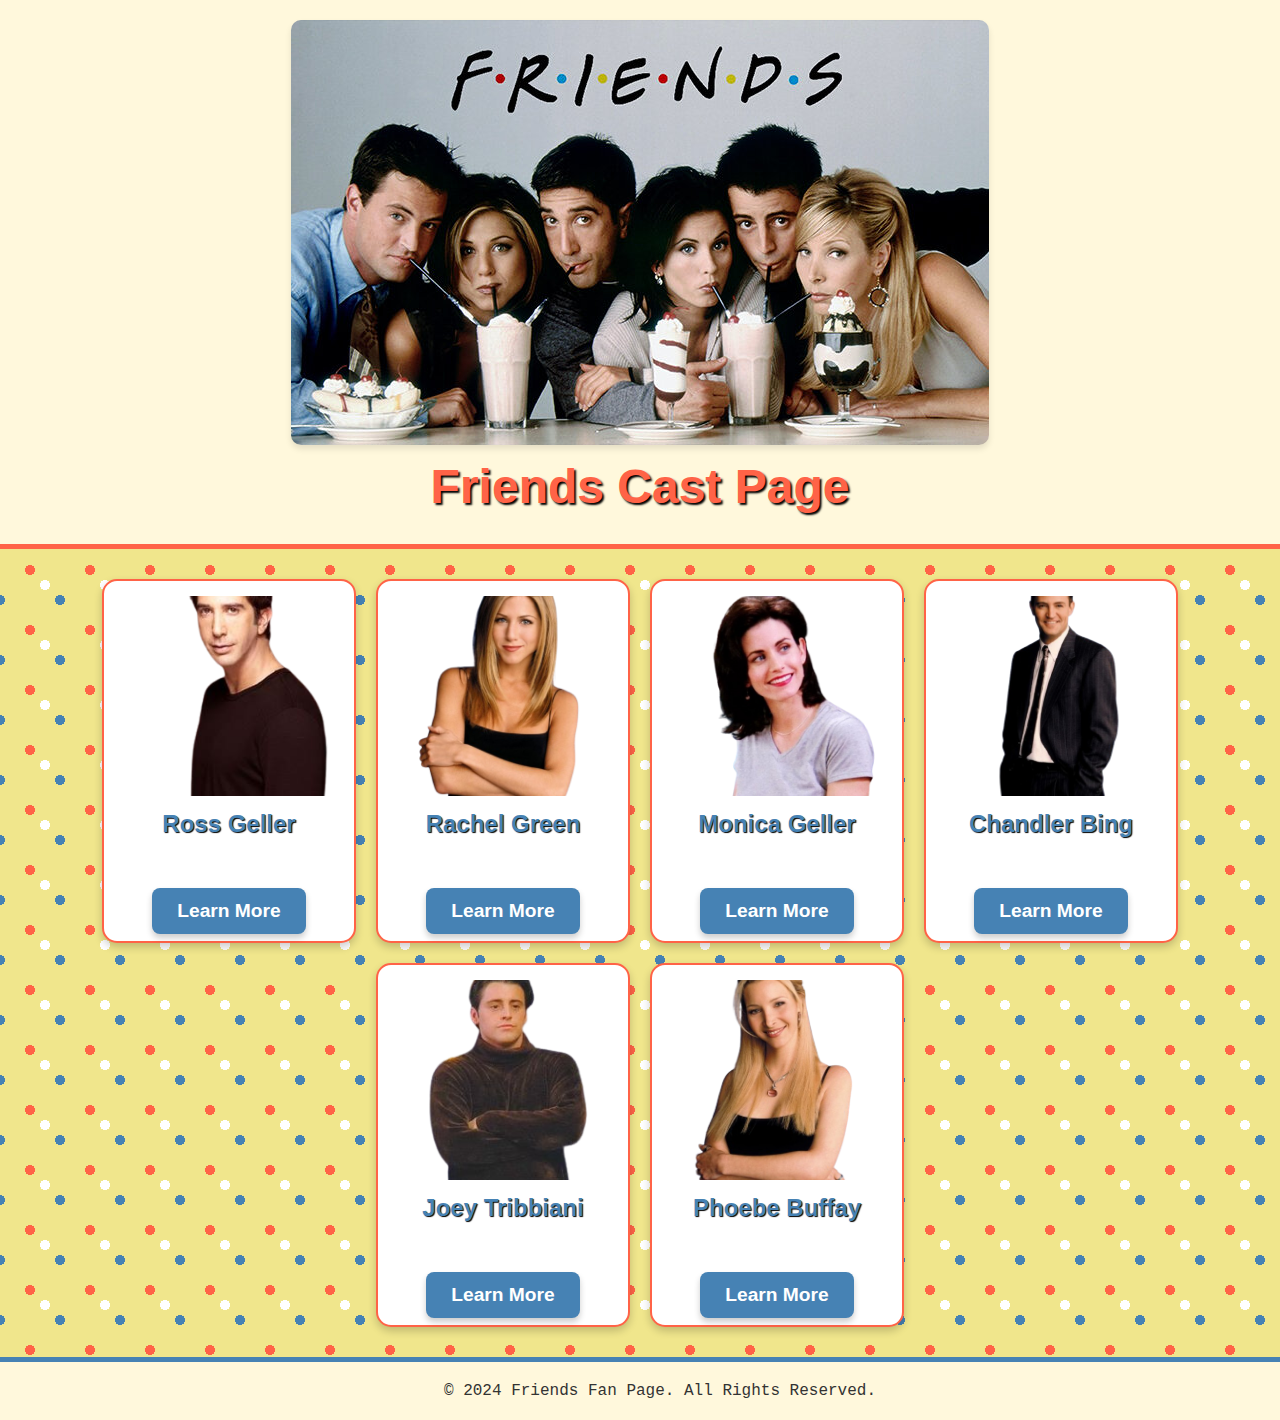
<file: month1-week3/pages/index.html>
<!DOCTYPE html>
<html lang="en">
<head>
  <meta charset="UTF-8">
  <meta name="viewport" content="width=device-width, initial-scale=1.0">
  <title>Friends Themed Page</title>
  <link rel="stylesheet" href="../css/styles.css">
</head>
<body>
  <header class="header">
    <img src="../assets/friends-group.jpg" alt="Friends Cast" class="header-image">
    <h1 class="title">Friends Cast Page</h1>
  </header>

  <main class="cast-container">
    <div class="cast-member">
      <img src="../assets/ross.png" alt="Ross Geller" class="cast-image">
      <h2>Ross Geller</h2>
      <button class="learn-more" onclick="window.location.href='ross.html'">Learn More</button>
    </div>
    <div class="cast-member">
      <img src="../assets/rachel.png" alt="Rachel Green" class="cast-image">
      <h2>Rachel Green</h2>
      <button class="learn-more" onclick="window.location.href='rachel.html'">Learn More</button>
    </div>
    <div class="cast-member">
      <img src="../assets/monica.png" alt="Monica Geller" class="cast-image">
      <h2>Monica Geller</h2>
      <button class="learn-more" onclick="window.location.href='monica.html'">Learn More</button>
    </div>
    <div class="cast-member">
      <img src="../assets/chandler.png" alt="Chandler Bing" class="cast-image">
      <h2>Chandler Bing</h2>
      <button class="learn-more" onclick="window.location.href='chandler.html'">Learn More</button>
    </div>
    <div class="cast-member">
      <img src="../assets/joey.png" alt="Joey Tribbiani" class="cast-image">
      <h2>Joey Tribbiani</h2>
      <button class="learn-more" onclick="window.location.href='joey.html'">Learn More</button>
    </div>
    <div class="cast-member">
      <img src="../assets/phoebe.png" alt="Phoebe Buffay" class="cast-image">
      <h2>Phoebe Buffay</h2>
      <button class="learn-more" onclick="window.location.href='phoebe.html'">Learn More</button>
    </div>
  </main>

  <footer class="footer">
    <p>© 2024 Friends Fan Page. All Rights Reserved.</p>
  </footer>
</body>
</html>
</file>
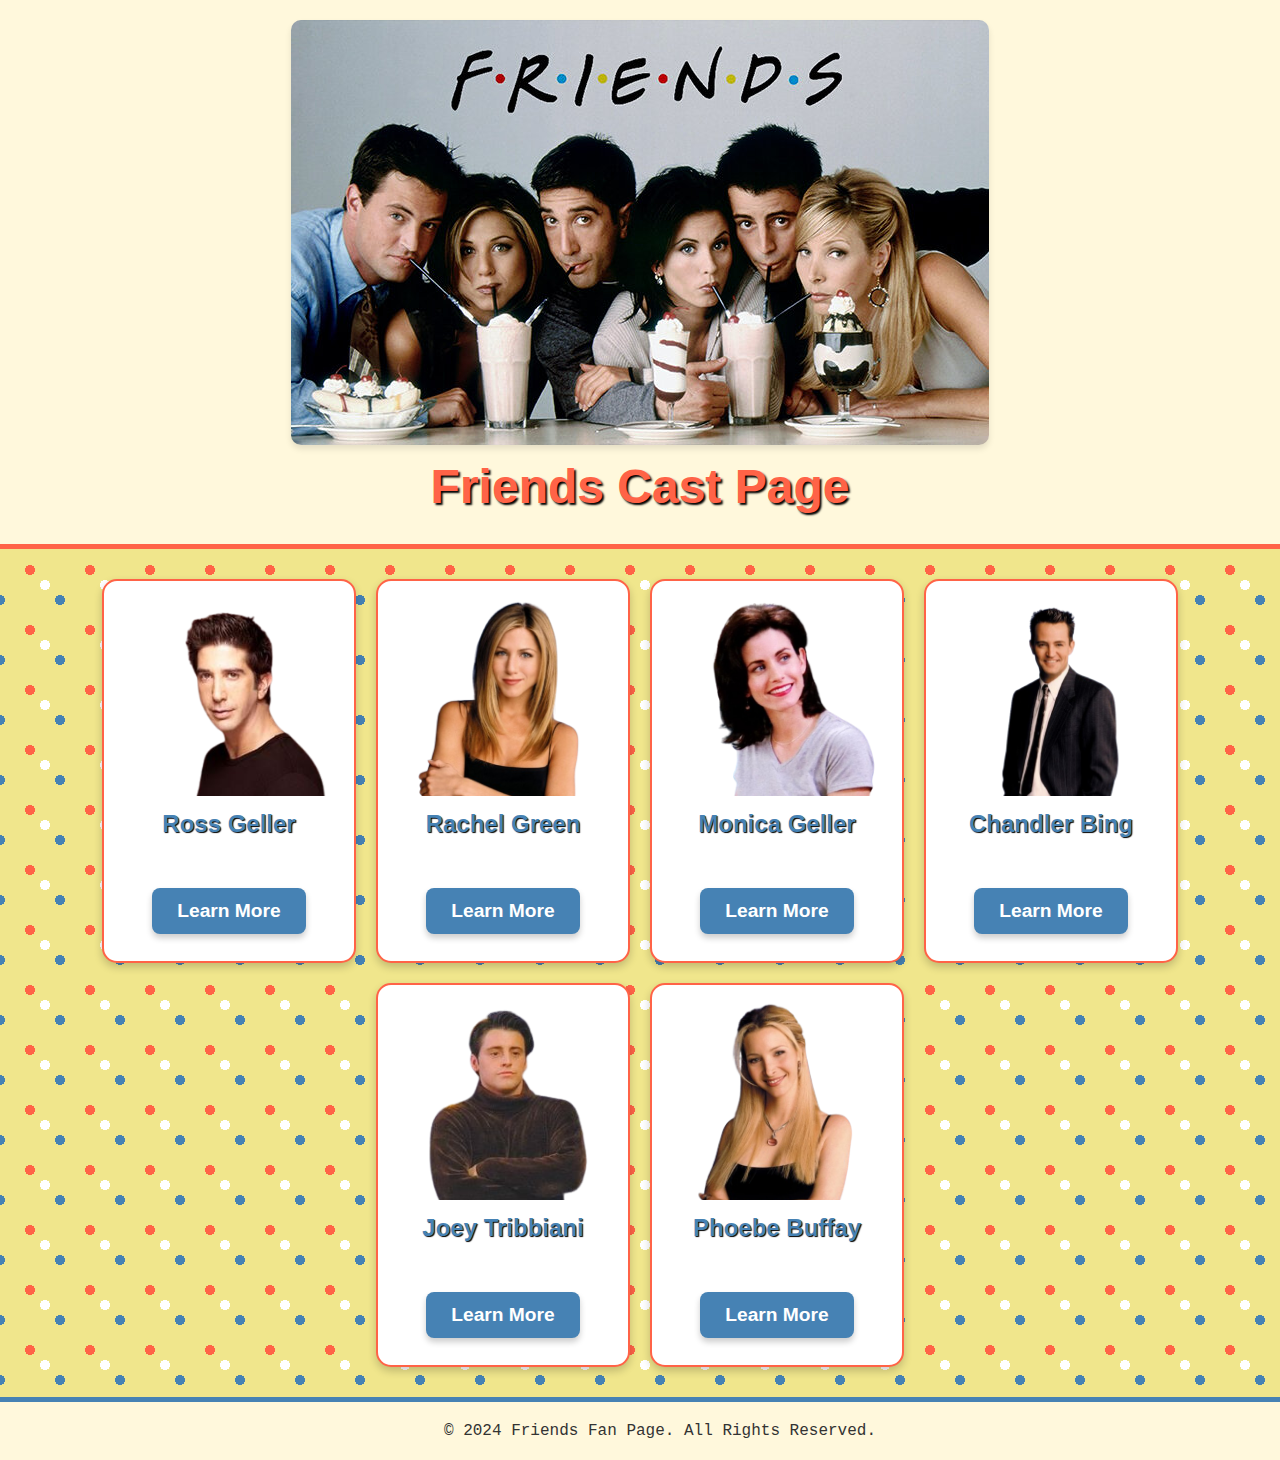
<file: month1-week4/pages/index.html>
<!DOCTYPE html>
<html lang="en">
<head>
  <meta charset="UTF-8">
  <meta name="viewport" content="width=device-width, initial-scale=1.0">
  <title>Friends Themed Page</title>
  <link rel="stylesheet" href="../css/styles.css">
  <script src="https://code.jquery.com/jquery-3.6.0.min.js"></script>
  <script src="../js/script.js"></script>
</head>
<body>
  <header class="header">
    <img src="../assets/friends-group.jpg" alt="Friends Cast" class="header-image">
    <h1 class="title">Friends Cast Page</h1>
  </header>

  <main class="cast-container">
    <div class="cast-member">
      <img src="" alt="Character Image" class="cast-image">
      <h2></h2>
      <button class="learn-more">Learn More</button>
    </div>
    <div class="cast-member">
      <img src="" alt="Character Image" class="cast-image">
      <h2></h2>
      <button class="learn-more">Learn More</button>
    </div>
    <div class="cast-member">
      <img src="" alt="Character Image" class="cast-image">
      <h2></h2>
      <button class="learn-more">Learn More</button>
    </div>
    <div class="cast-member">
      <img src="" alt="Character Image" class="cast-image">
      <h2></h2>
      <button class="learn-more">Learn More</button>
    </div>
    <div class="cast-member">
      <img src="" alt="Character Image" class="cast-image">
      <h2></h2>
      <button class="learn-more">Learn More</button>
    </div>
    <div class="cast-member">
      <img src="" alt="Character Image" class="cast-image">
      <h2></h2>
      <button class="learn-more">Learn More</button>
    </div>
  </main>

  <footer class="footer">
    <p>© 2024 Friends Fan Page. All Rights Reserved.</p>
  </footer>

</body>
</html>
</file>
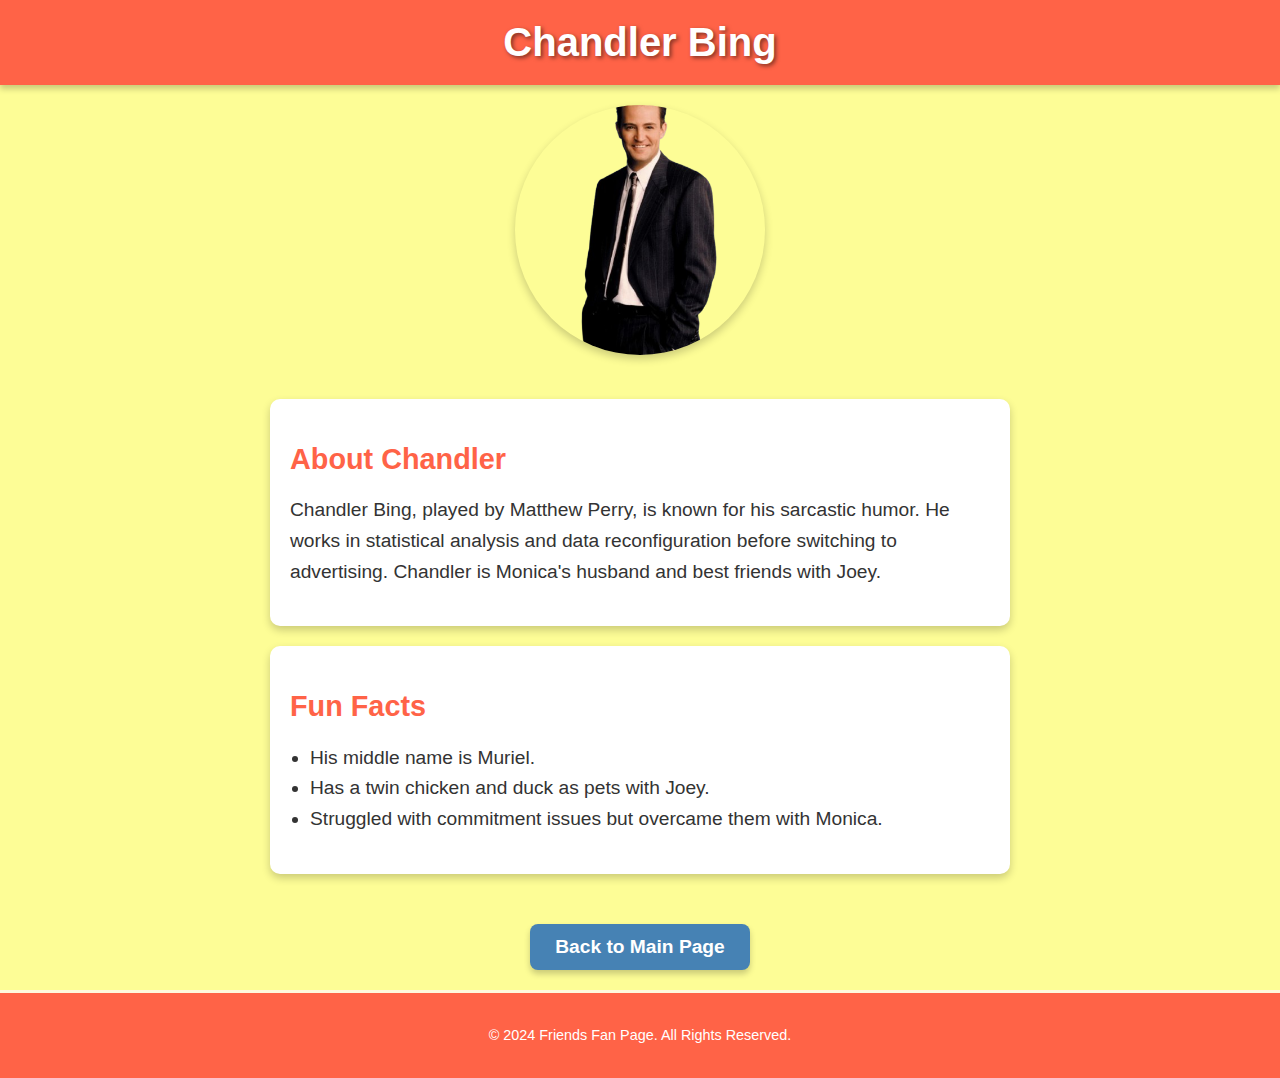
<file: month1-week3/pages/chandler.html>
<!DOCTYPE html>
<html lang="en">
<head>
  <meta charset="UTF-8">
  <meta name="viewport" content="width=device-width, initial-scale=1.0">
  <title>Chandler Bing - Friends</title>
  <link rel="stylesheet" href="../css/individual.css">
</head>
<body>
  <header class="header">
    <h1 class="title">Chandler Bing</h1>
  </header>

  <main class="cast-profile">
    <img src="../assets/chandler.png" alt="Chandler Bing" class="profile-image">
    <section class="character-info">
      <h2>About Chandler</h2>
      <p>Chandler Bing, played by Matthew Perry, is known for his sarcastic humor. He works in statistical analysis and data reconfiguration before switching to advertising. Chandler is Monica's husband and best friends with Joey.</p>
    </section>
    <section class="fun-facts">
      <h2>Fun Facts</h2>
      <ul>
        <li>His middle name is Muriel.</li>
        <li>Has a twin chicken and duck as pets with Joey.</li>
        <li>Struggled with commitment issues but overcame them with Monica.</li>
      </ul>
    </section>
    <button class="back-button" onclick="window.location.href='index.html'">Back to Main Page</button>
  </main>

  <footer class="footer">
    <p>© 2024 Friends Fan Page. All Rights Reserved.</p>
  </footer>
</body>
</html>
</file>
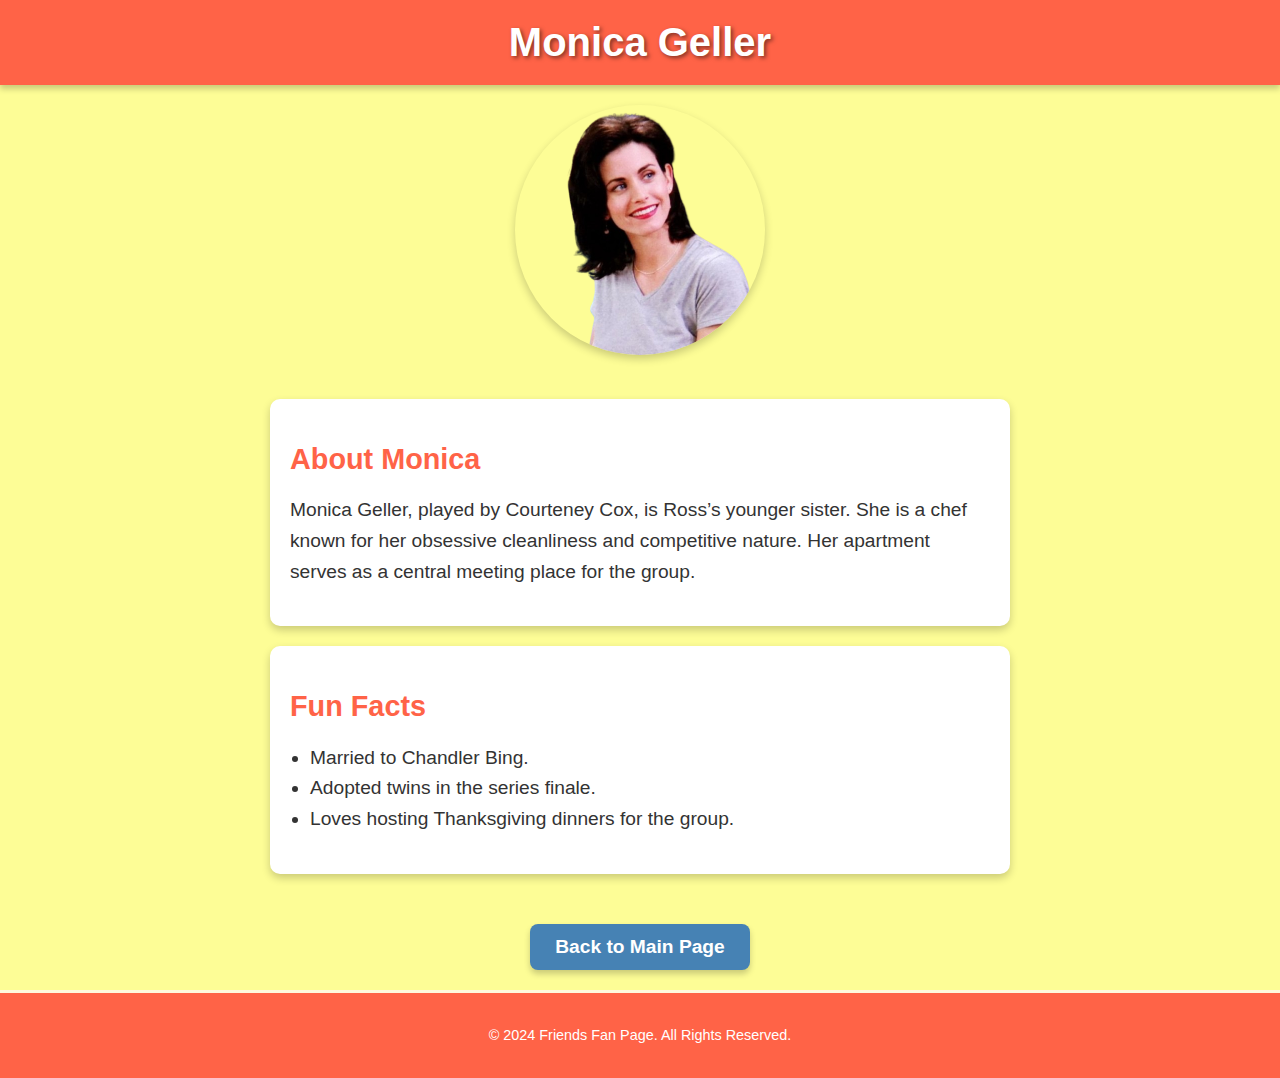
<file: month1-week3/pages/monica.html>
<!DOCTYPE html>
<html lang="en">
<head>
  <meta charset="UTF-8">
  <meta name="viewport" content="width=device-width, initial-scale=1.0">
  <title>Monica Geller - Friends</title>
  <link rel="stylesheet" href="../css/individual.css">
</head>
<body>
  <header class="header">
    <h1 class="title">Monica Geller</h1>
  </header>

  <main class="cast-profile">
    <img src="../assets/monica.png" alt="Monica Geller" class="profile-image">
    <section class="character-info">
      <h2>About Monica</h2>
      <p>Monica Geller, played by Courteney Cox, is Ross’s younger sister. She is a chef known for her obsessive cleanliness and competitive nature. Her apartment serves as a central meeting place for the group.</p>
    </section>
    <section class="fun-facts">
      <h2>Fun Facts</h2>
      <ul>
        <li>Married to Chandler Bing.</li>
        <li>Adopted twins in the series finale.</li>
        <li>Loves hosting Thanksgiving dinners for the group.</li>
      </ul>
    </section>
    <button class="back-button" onclick="window.location.href='index.html'">Back to Main Page</button>
  </main>

  <footer class="footer">
    <p>© 2024 Friends Fan Page. All Rights Reserved.</p>
  </footer>
</body>
</html>
</file>
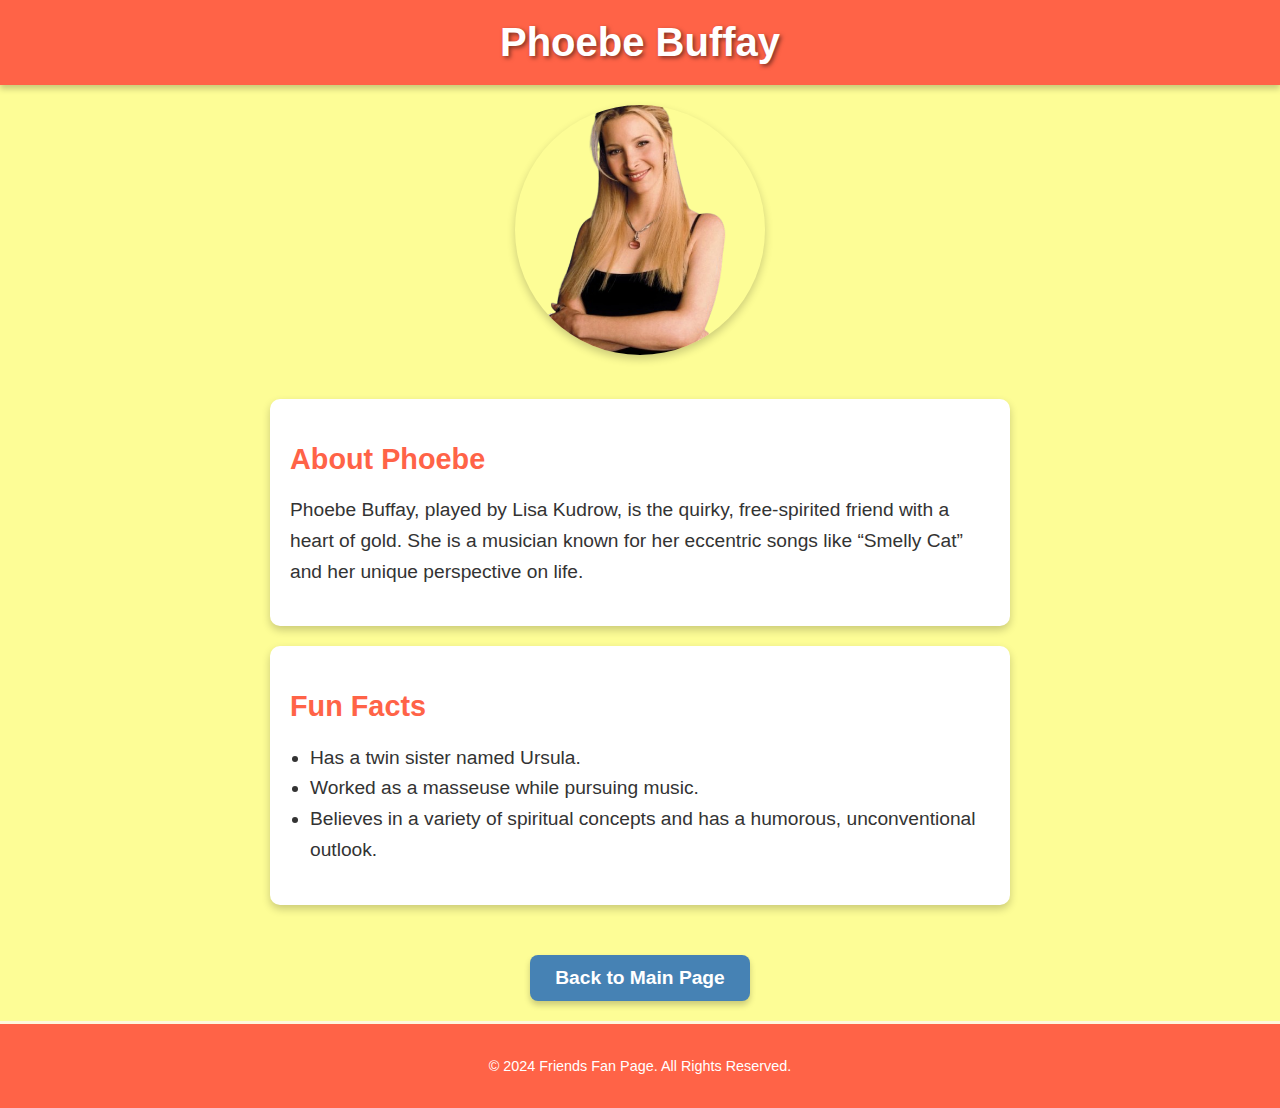
<file: month1-week3/pages/phoebe.html>
<!DOCTYPE html>
<html lang="en">
<head>
  <meta charset="UTF-8">
  <meta name="viewport" content="width=device-width, initial-scale=1.0">
  <title>Phoebe Buffay - Friends</title>
  <link rel="stylesheet" href="../css/individual.css">
</head>
<body>
  <header class="header">
    <h1 class="title">Phoebe Buffay</h1>
  </header>

  <main class="cast-profile">
    <img src="../assets/phoebe.png" alt="Phoebe Buffay" class="profile-image">
    <section class="character-info">
      <h2>About Phoebe</h2>
      <p>Phoebe Buffay, played by Lisa Kudrow, is the quirky, free-spirited friend with a heart of gold. She is a musician known for her eccentric songs like “Smelly Cat” and her unique perspective on life.</p>
    </section>
    <section class="fun-facts">
      <h2>Fun Facts</h2>
      <ul>
        <li>Has a twin sister named Ursula.</li>
        <li>Worked as a masseuse while pursuing music.</li>
        <li>Believes in a variety of spiritual concepts and has a humorous, unconventional outlook.</li>
      </ul>
    </section>
    <button class="back-button" onclick="window.location.href='index.html'">Back to Main Page</button>
  </main>

  <footer class="footer">
    <p>© 2024 Friends Fan Page. All Rights Reserved.</p>
  </footer>
</body>
</html>
</file>
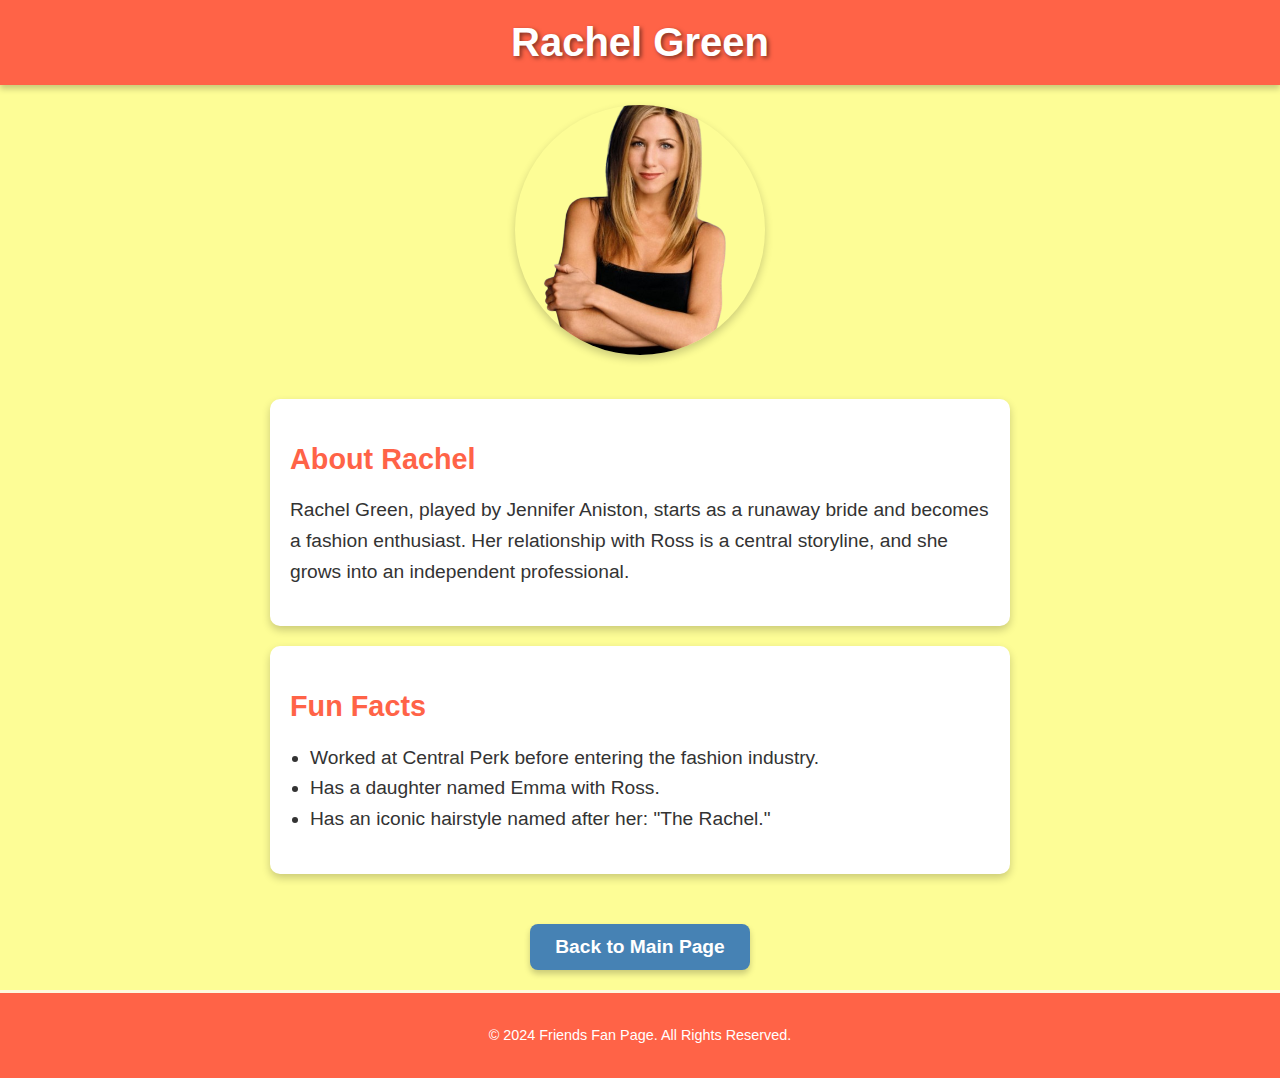
<file: month1-week3/pages/rachel.html>
<!DOCTYPE html>
<html lang="en">
<head>
  <meta charset="UTF-8">
  <meta name="viewport" content="width=device-width, initial-scale=1.0">
  <title>Rachel Green - Friends</title>
  <link rel="stylesheet" href="../css/individual.css">
</head>
<body>
  <header class="header">
    <h1 class="title">Rachel Green</h1>
  </header>

  <main class="cast-profile">
    <img src="../assets/rachel.png" alt="Rachel Green" class="profile-image">
    <section class="character-info">
      <h2>About Rachel</h2>
      <p>Rachel Green, played by Jennifer Aniston, starts as a runaway bride and becomes a fashion enthusiast. Her relationship with Ross is a central storyline, and she grows into an independent professional.</p>
    </section>
    <section class="fun-facts">
      <h2>Fun Facts</h2>
      <ul>
        <li>Worked at Central Perk before entering the fashion industry.</li>
        <li>Has a daughter named Emma with Ross.</li>
        <li>Has an iconic hairstyle named after her: "The Rachel."</li>
      </ul>
    </section>
    <button class="back-button" onclick="window.location.href='index.html'">Back to Main Page</button>
  </main>

  <footer class="footer">
    <p>© 2024 Friends Fan Page. All Rights Reserved.</p>
  </footer>
</body>
</html>
</file>
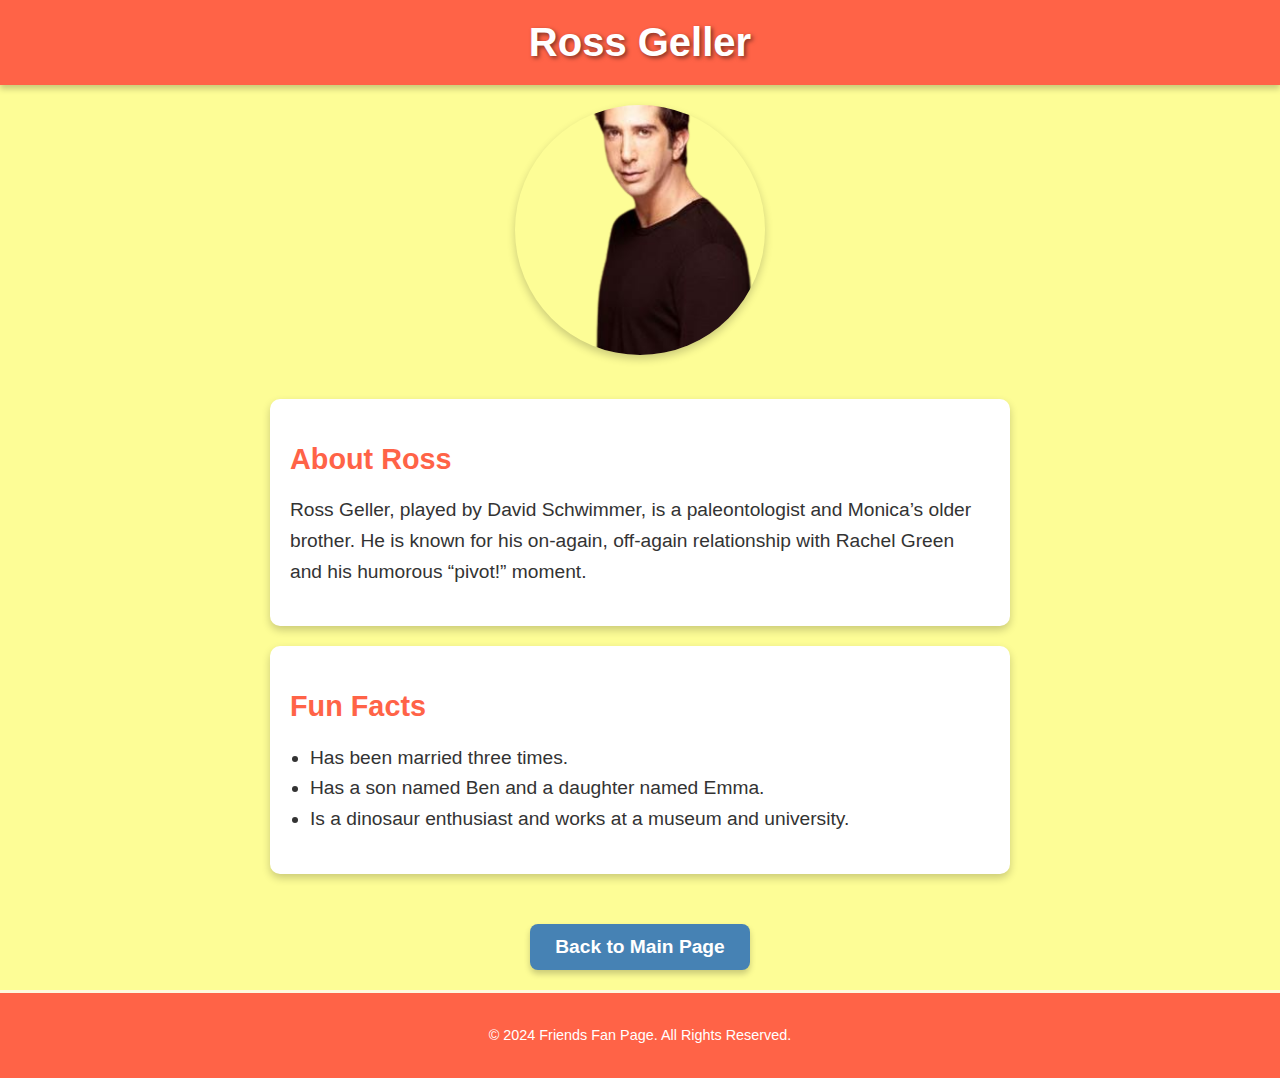
<file: month1-week3/pages/ross.html>
<!DOCTYPE html>
<html lang="en">
<head>
  <meta charset="UTF-8">
  <meta name="viewport" content="width=device-width, initial-scale=1.0">
  <title>Ross Geller - Friends</title>
  <link rel="stylesheet" href="../css/individual.css">
</head>
<body>
  <header class="header">
    <h1 class="title">Ross Geller</h1>
  </header>

  <main class="cast-profile">
    <img src="../assets/ross.png" alt="Ross Geller" class="profile-image">
    <section class="character-info">
      <h2>About Ross</h2>
      <p>Ross Geller, played by David Schwimmer, is a paleontologist and Monica’s older brother. He is known for his on-again, off-again relationship with Rachel Green and his humorous “pivot!” moment.</p>
    </section>
    <section class="fun-facts">
      <h2>Fun Facts</h2>
      <ul>
        <li>Has been married three times.</li>
        <li>Has a son named Ben and a daughter named Emma.</li>
        <li>Is a dinosaur enthusiast and works at a museum and university.</li>
      </ul>
    </section>
    <button class="back-button" onclick="window.location.href='index.html'">Back to Main Page</button>
  </main>

  <footer class="footer">
    <p>© 2024 Friends Fan Page. All Rights Reserved.</p>
  </footer>
</body>
</html>
</file>
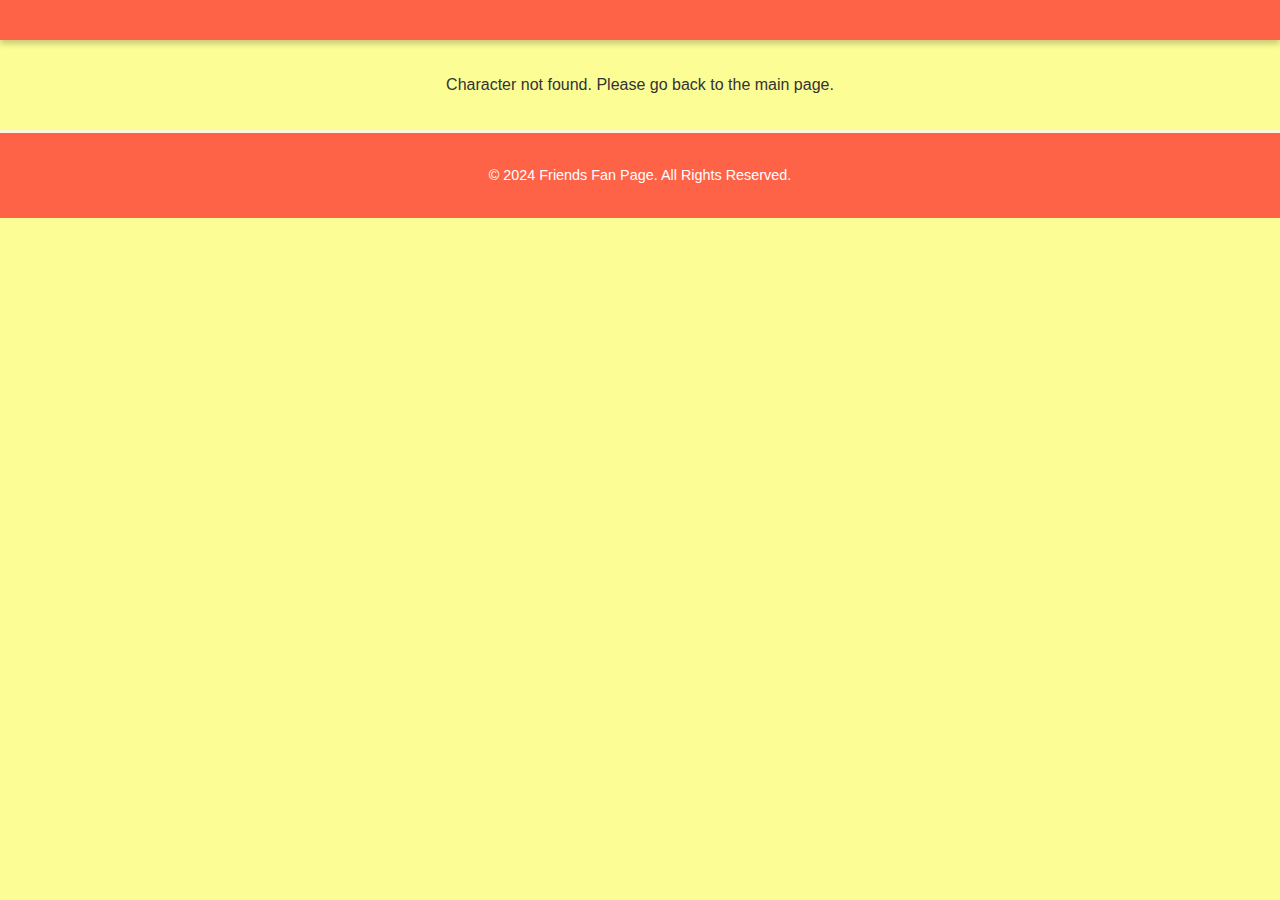
<file: month1-week4/pages/individual.html>
<!DOCTYPE html>
<html lang="en">
<head>
  <meta charset="UTF-8">
  <meta name="viewport" content="width=device-width, initial-scale=1.0">
  <title>Friends Individual Page</title>
  <link rel="stylesheet" href="../css/individual.css">
  <script src="https://code.jquery.com/jquery-3.6.0.min.js"></script>
  <script src="../js/individual.js" defer></script>
</head>
<body>
  <header class="header">
    <h1 class="title"></h1>
  </header>

  <main class="cast-profile">
    <img src="" alt="Character Image" class="profile-image">
    <section class="character-info">
      <h2>About</h2>
      <p></p>
    </section>
    <section class="fun-facts">
      <h2>Fun Facts</h2>
      <ul></ul>
    </section>
    <button class="back-button" onclick="window.location.href='index.html'">Back to Main Page</button>
  </main>

  <footer class="footer">
    <p>© 2024 Friends Fan Page. All Rights Reserved.</p>
  </footer>
</body>
</html>
</file>
<file: month1-week3/css/styles.css>
body {
    font-family: 'Arial', sans-serif;
    margin: 0;
    padding: 0;
    background-color: #f0e68c; /* Central Perk couch color inspiration */
    background-image: radial-gradient(circle, #ff6347 5px, transparent 5px), radial-gradient(circle, #4682b4 5px, transparent 5px), radial-gradient(circle, #fff 5px, transparent 5px);
    background-size: 60px 60px;
    background-position: 0 0, 30px 30px, 15px 15px;
    color: #333;
  }
  
  .header {
    text-align: center;
    background-color: #fff8dc; /* Slightly warm, creamy white */
    padding: 20px;
    border-bottom: 5px solid #ff6347; /* Tomato red for boldness */
  }
  
  .header-image {
    max-width: 100%;
    height: auto;
    border-radius: 10px;
    box-shadow: 0 4px 6px rgba(0, 0, 0, 0.1);
  }
  
  .title {
    margin: 10px 0;
    font-size: 3em;
    color: #ff6347;
    text-shadow: 2px 2px 2px #000;
  }
  
  .cast-container {
    display: flex;
    flex-wrap: wrap;
    justify-content: center;
    gap: 20px;
    padding: 30px;
  }
  
  .cast-member {
    text-align: center;
    background-color: #fff;
    border: 2px solid #ff6347; /* Accent with show’s palette */
    border-radius: 15px;
    padding: 15px;
    width: 220px;
    height: 330px;
    box-shadow: 0 4px 8px rgba(0, 0, 0, 0.2);
    transition: transform 0.2s ease, box-shadow 0.2s ease;
  }
  
  .cast-member:hover {
    transform: scale(1.05);
    box-shadow: 0 6px 12px rgba(0, 0, 0, 0.3);
  }
  
  .cast-image {
    width: 100%;
    height: auto;
    max-height: 200px;
    object-fit: cover;
    border-radius: 10px;
  }
  
  .cast-member h2 {
    margin-top: 10px;
    font-size: 1.5em;
    color: #4682b4; /* Steel blue */
    text-shadow: 1px 1px 1px #000;
  }
  
  footer {
    text-align: center;
    padding: 20px;
    background-color: #fff8dc;
    position: relative;
    bottom: 0;
    width: 100%;
    border-top: 5px solid #4682b4;
    font-family: 'Courier New', Courier, monospace;
  }

  button {
    margin-top: 30px;
    padding: 12px 25px;
    font-size: 1.2em;
    font-weight: bold;
    color: white;
    background-color: #4682b4; /* Cool blue for contrast */
    border: none;
    border-radius: 8px;
    cursor: pointer;
    transition: background-color 0.3s, transform 0.2s;
    box-shadow: 0 4px 6px rgba(0, 0, 0, 0.2);
  }
  
  button:hover {
    background-color: #4169e1;
    transform: scale(1.05);
    box-shadow: 0 6px 12px rgba(0, 0, 0, 0.3);
  }
  
  footer p {
    margin: 0;
    font-size: 1em;
    color: #333;
  }
</file>
<file: month1-week4/css/styles.css>
body {
  font-family: 'Arial', sans-serif;
  margin: 0;
  padding: 0;
  background-color: #f0e68c; /* Central Perk couch color inspiration */
  background-image: radial-gradient(circle, #ff6347 5px, transparent 5px), 
                    radial-gradient(circle, #4682b4 5px, transparent 5px), 
                    radial-gradient(circle, #fff 5px, transparent 5px);
  background-size: 60px 60px;
  background-position: 0 0, 30px 30px, 15px 15px;
  color: #333;
}

.header {
  text-align: center;
  background-color: #fff8dc; /* Slightly warm, creamy white */
  padding: 20px;
  border-bottom: 5px solid #ff6347; /* Tomato red for boldness */
}

.header-image {
  max-width: 100%;
  height: auto;
  border-radius: 10px;
  box-shadow: 0 4px 6px rgba(0, 0, 0, 0.1);
}

.title {
  margin: 10px 0;
  font-size: 3em;
  color: #ff6347;
  text-shadow: 2px 2px 2px #000;
}

.cast-container {
  display: flex;
  flex-wrap: wrap;
  justify-content: center;
  gap: 20px;
  padding: 30px;
}

.cast-member {
  text-align: center;
  background-color: #fff;
  border: 2px solid #ff6347; /* Accent with show’s palette */
  border-radius: 15px;
  padding: 15px;
  width: 220px;
  height: 350px;
  box-shadow: 0 4px 8px rgba(0, 0, 0, 0.2);
  transition: transform 0.2s ease, box-shadow 0.2s ease;
}

.cast-member:hover {
  transform: scale(1.05);
  box-shadow: 0 6px 12px rgba(0, 0, 0, 0.3);
}

.cast-image {
  width: 100%;
  height: 200px; /* Fixed height for consistent layout */
  object-fit: cover; /* Fills the container while keeping the aspect ratio */
  object-position: top center; /* Focus on the top part of the image */
  border-radius: 10px;
}

.cast-member h2 {
  margin-top: 10px;
  font-size: 1.5em;
  color: #4682b4; /* Steel blue */
  text-shadow: 1px 1px 1px #000;
}

footer {
  text-align: center;
  padding: 20px;
  background-color: #fff8dc;
  position: relative;
  bottom: 0;
  width: 100%;
  border-top: 5px solid #4682b4;
  font-family: 'Courier New', Courier, monospace;
}

button {
  margin-top: 30px;
  padding: 12px 25px;
  font-size: 1.2em;
  font-weight: bold;
  color: white;
  background-color: #4682b4; /* Cool blue for contrast */
  border: none;
  border-radius: 8px;
  cursor: pointer;
  transition: background-color 0.3s, transform 0.2s;
  box-shadow: 0 4px 6px rgba(0, 0, 0, 0.2);
}

button:hover {
  background-color: #4169e1;
  transform: scale(1.05);
  box-shadow: 0 6px 12px rgba(0, 0, 0, 0.3);
}

footer p {
  margin: 0;
  font-size: 1em;
  color: #333;
}
</file>
<file: month1-week3/css/individual.css>
body {
    font-family: 'Arial', sans-serif;
    margin: 0;
    padding: 0;
    background-color: #fdfd96; /* Light yellow for a cheerful vibe */
    color: #333;
  }
  
  .header {
    text-align: center;
    background-color: #ff6347; /* Bright red for boldness */
    color: white;
    padding: 20px 0;
    box-shadow: 0 4px 6px rgba(0, 0, 0, 0.2);
  }
  
  .title {
    font-size: 2.5em;
    margin: 0;
    text-shadow: 2px 2px 4px rgba(0, 0, 0, 0.5);
  }
  
  .cast-profile {
    text-align: center;
    padding: 20px;
  }
  
  .profile-image {
    width: 250px;
    height: 250px;
    border-radius: 50%;
    object-fit: cover;
    box-shadow: 0 4px 8px rgba(0, 0, 0, 0.2);
    margin-bottom: 20px;
  }
  
  .character-info, .fun-facts {
    background-color: #fff;
    margin: 20px auto;
    padding: 20px;
    max-width: 700px;
    border-radius: 10px;
    box-shadow: 0 4px 8px rgba(0, 0, 0, 0.2);
    text-align: left;
  }
  
  .character-info h2, .fun-facts h2 {
    margin-bottom: 10px;
    font-size: 1.8em;
    color: #ff6347;
  }
  
  .character-info p, .fun-facts ul {
    font-size: 1.2em;
    line-height: 1.6;
  }
  
  .fun-facts ul {
    list-style-type: disc;
    padding-left: 20px;
  }
  
  .back-button {
    margin-top: 30px;
    padding: 12px 25px;
    font-size: 1.2em;
    font-weight: bold;
    color: white;
    background-color: #4682b4; /* Cool blue for contrast */
    border: none;
    border-radius: 8px;
    cursor: pointer;
    transition: background-color 0.3s, transform 0.2s;
    box-shadow: 0 4px 6px rgba(0, 0, 0, 0.2);
  }
  
  .back-button:hover {
    background-color: #4169e1;
    transform: scale(1.05);
    box-shadow: 0 6px 12px rgba(0, 0, 0, 0.3);
  }
  
  .footer {
    text-align: center;
    padding: 20px 0;
    background-color: #ff6347;
    color: white;
    font-size: 0.9em;
    border-top: 3px solid #fff8dc;
  }
</file>
<file: month1-week4/css/individual.css>
body {
  font-family: 'Arial', sans-serif;
  margin: 0;
  padding: 0;
  background-color: #fdfd96; /* Light yellow for a cheerful vibe */
  color: #333;
}

.header {
  text-align: center;
  background-color: #ff6347; /* Bright red for boldness */
  color: white;
  padding: 20px 0;
  box-shadow: 0 4px 6px rgba(0, 0, 0, 0.2);
}

.title {
  font-size: 2.5em;
  margin: 0;
  text-shadow: 2px 2px 4px rgba(0, 0, 0, 0.5);
}

.cast-profile {
  text-align: center;
  padding: 20px;
}

.profile-image {
  width: 250px;
  height: 250px;
  border-radius: 50%;
  object-fit: cover; /* Keeps the aspect ratio and fills the container */
  object-position: top center; /* Focus on the top part of the image */
  box-shadow: 0 4px 8px rgba(0, 0, 0, 0.2);
  margin-bottom: 20px;
}

.character-info, .fun-facts {
  background-color: #fff;
  margin: 20px auto;
  padding: 20px;
  max-width: 700px;
  border-radius: 10px;
  box-shadow: 0 4px 8px rgba(0, 0, 0, 0.2);
  text-align: left;
}

.character-info h2, .fun-facts h2 {
  margin-bottom: 10px;
  font-size: 1.8em;
  color: #ff6347;
}

.character-info p, .fun-facts ul {
  font-size: 1.2em;
  line-height: 1.6;
}

.fun-facts ul {
  list-style-type: disc;
  padding-left: 20px;
}

.back-button {
  margin-top: 30px;
  padding: 12px 25px;
  font-size: 1.2em;
  font-weight: bold;
  color: white;
  background-color: #4682b4; /* Cool blue for contrast */
  border: none;
  border-radius: 8px;
  cursor: pointer;
  transition: background-color 0.3s, transform 0.2s;
  box-shadow: 0 4px 6px rgba(0, 0, 0, 0.2);
}

.back-button:hover {
  background-color: #4169e1;
  transform: scale(1.05);
  box-shadow: 0 6px 12px rgba(0, 0, 0, 0.3);
}

.footer {
  text-align: center;
  padding: 20px 0;
  background-color: #ff6347;
  color: white;
  font-size: 0.9em;
  border-top: 3px solid #fff8dc;
}
</file>
